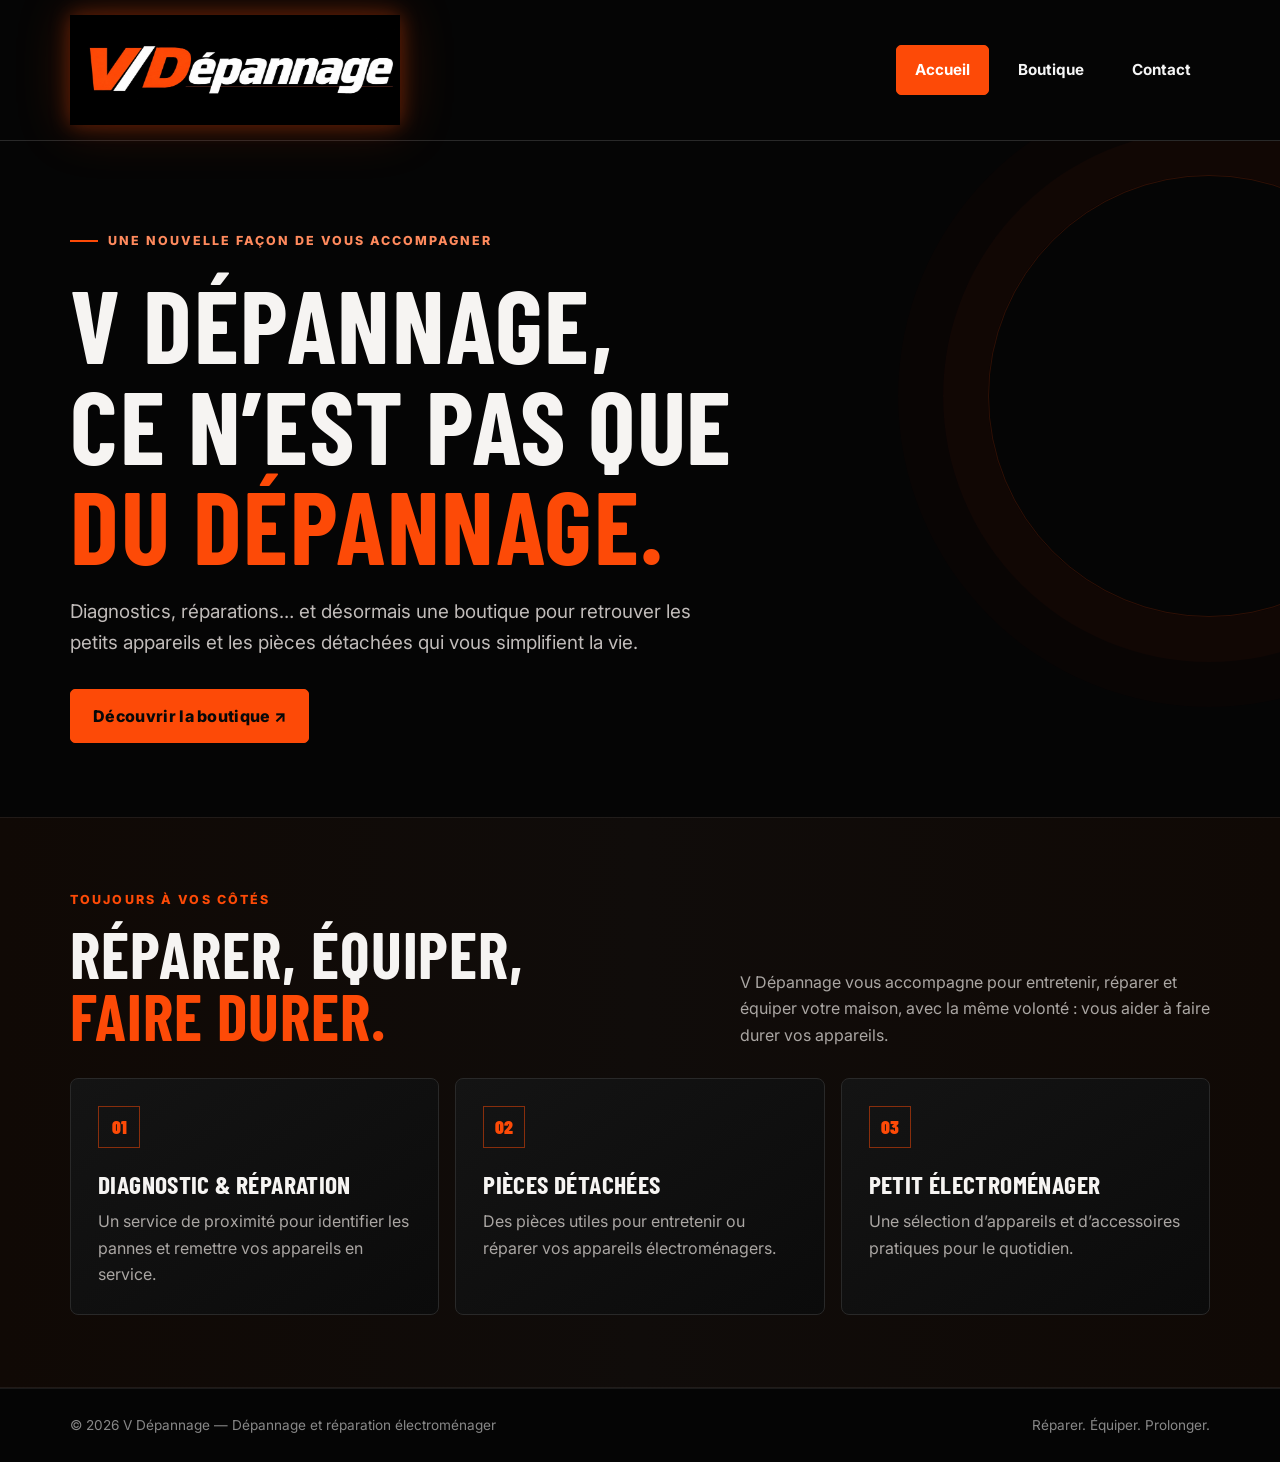
<file: index.html>
<!DOCTYPE html>
<html lang="fr">
<head>
  <meta charset="UTF-8">
  <meta name="viewport" content="width=device-width, initial-scale=1">

  <title>Accueil | V Dépannage</title>

  <meta name="description" content="V Dépannage : diagnostics, réparations et boutique de petit électroménager et pièces détachées.">

  <link rel="stylesheet" href="styles.css">
</head>

<body>

<header>
  <div class="shell header-inner">

    <a class="brand" href="index.html" aria-label="V Dépannage, accueil">
      <img src="images/logo-vd.jpg" alt="V Dépannage">
    </a>

    <nav aria-label="Navigation principale">
      <a class="active" href="index.html">Accueil</a>
      <a href="boutique.html">Boutique</a>
      <a href="contact.html">Contact</a>
    </nav>

  </div>
</header>

<main>

  <section class="hero">
    <div class="shell reveal">

      <div class="eyebrow">
        Une nouvelle façon de vous accompagner
      </div>

      <h1>
        V Dépannage,<br>
        ce n’est pas que<br>
        <span>du dépannage.</span>
      </h1>

      <p class="lead">
        Diagnostics, réparations… et désormais une boutique
        pour retrouver les petits appareils et les pièces
        détachées qui vous simplifient la vie.
      </p>

      <div class="actions">
        <a class="btn primary" href="boutique.html">
          Découvrir la boutique ↗
        </a>
      </div>

    </div>
  </section>

  <section class="section band">
    <div class="shell">

      <div class="section-head">
        <div>
          <div class="kicker">Toujours à vos côtés</div>

          <h2>
            Réparer, équiper,<br>
            <span class="accent">faire durer.</span>
          </h2>
        </div>

        <p>
          V Dépannage vous accompagne pour entretenir,
          réparer et équiper votre maison, avec la même
          volonté : vous aider à faire durer vos appareils.
        </p>
      </div>

      <div class="cards">

        <article class="card reveal">
          <div class="card-mark">01</div>

          <h3>Diagnostic & réparation</h3>

          <p>
            Un service de proximité pour identifier les pannes
            et remettre vos appareils en service.
          </p>
        </article>

        <article class="card reveal delay">
          <div class="card-mark">02</div>

          <h3>Pièces détachées</h3>

          <p>
            Des pièces utiles pour entretenir ou réparer
            vos appareils électroménagers.
          </p>
        </article>

        <article class="card reveal delay2">
          <div class="card-mark">03</div>

          <h3>Petit électroménager</h3>

          <p>
            Une sélection d’appareils et d’accessoires
            pratiques pour le quotidien.
          </p>
        </article>

      </div>

    </div>
  </section>

</main>

<footer>
  <div class="shell footer-inner">
    <span>
      © 2026 V Dépannage — Dépannage et réparation électroménager
    </span>

    <span>
      Réparer. Équiper. Prolonger.
    </span>
  </div>
</footer>

</body>
</html>
</file>
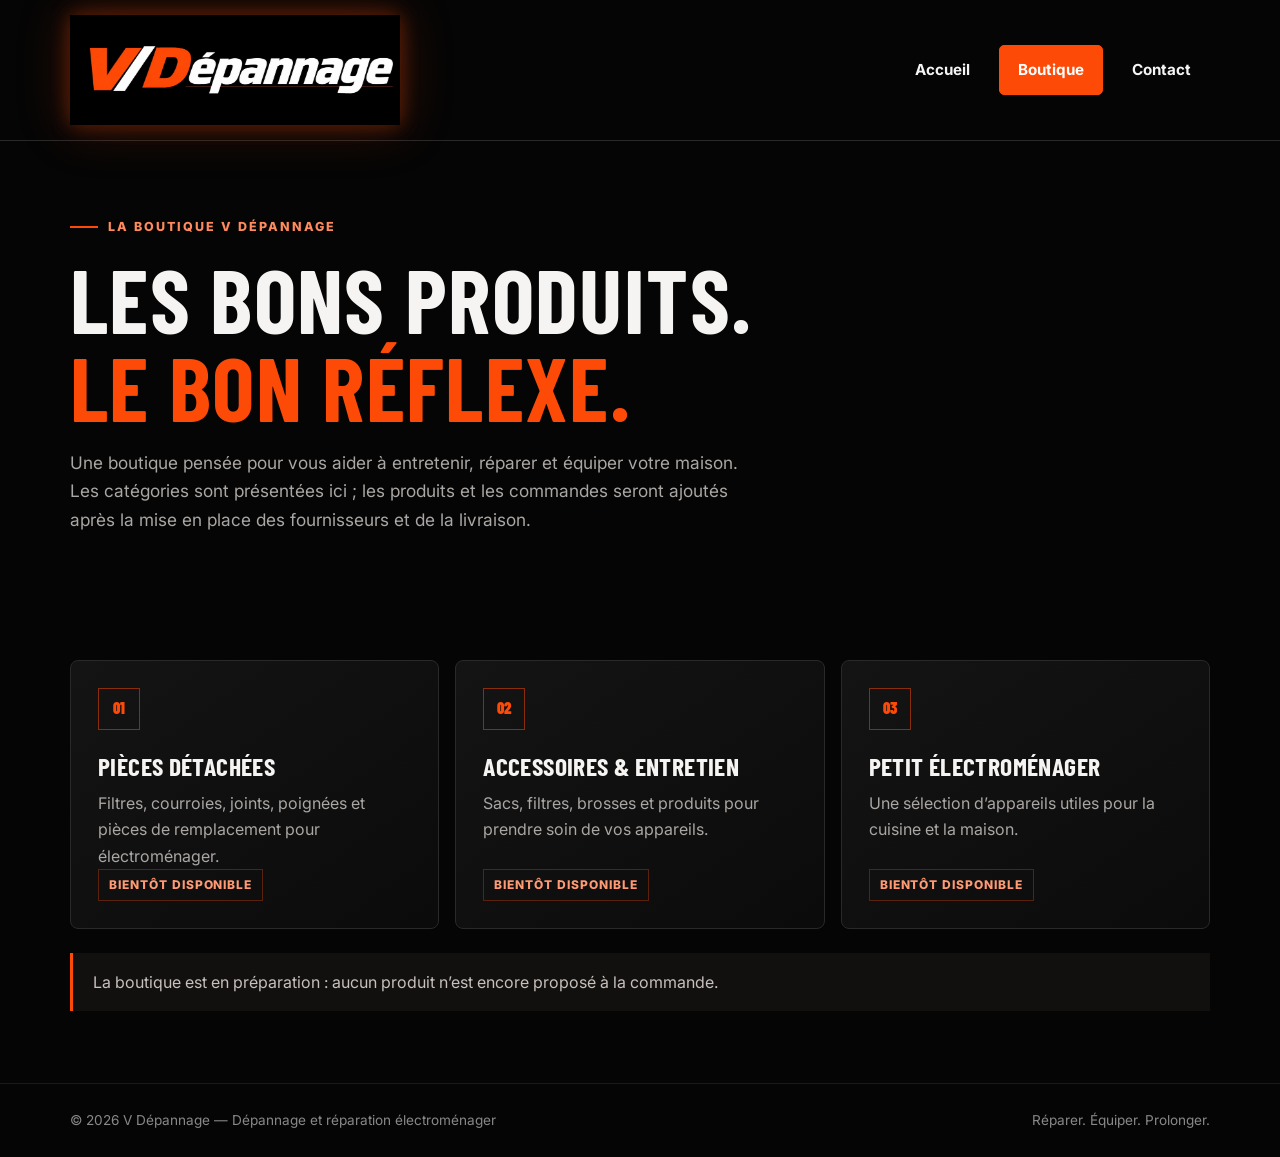
<file: boutique.html>
<!DOCTYPE html>
<html lang="fr">
<head>
  <meta charset="UTF-8">
  <meta name="viewport" content="width=device-width, initial-scale=1">

  <title>Boutique | V Dépannage</title>

  <meta name="description" content="Découvrez la boutique V Dépannage : pièces détachées, accessoires et petit électroménager.">

  <link rel="stylesheet" href="styles.css">
</head>

<body>

<header>
  <div class="shell header-inner">

    <a class="brand" href="index.html" aria-label="V Dépannage, accueil">
      <img src="images/logo-vd.jpg" alt="V Dépannage">
    </a>

    <nav aria-label="Navigation principale">
      <a href="index.html">Accueil</a>
      <a class="active" href="boutique.html">Boutique</a>
      <a href="contact.html">Contact</a>
    </nav>

  </div>
</header>

<main>

  <section class="page-intro">
    <div class="shell reveal">

      <div class="eyebrow">
        La boutique V Dépannage
      </div>

      <h1>
        Les bons produits.<br>
        <span class="accent">Le bon réflexe.</span>
      </h1>

      <p>
        Une boutique pensée pour vous aider à entretenir,
        réparer et équiper votre maison. Les catégories sont
        présentées ici ; les produits et les commandes seront
        ajoutés après la mise en place des fournisseurs et
        de la livraison.
      </p>

    </div>
  </section>

  <section class="section">
    <div class="shell">

      <div class="cards">

        <article class="card product-card reveal">
          <div class="card-mark">01</div>

          <h3>Pièces détachées</h3>

          <p>
            Filtres, courroies, joints, poignées et pièces
            de remplacement pour électroménager.
          </p>

          <span class="pill">Bientôt disponible</span>
        </article>

        <article class="card product-card reveal delay">
          <div class="card-mark">02</div>

          <h3>Accessoires & entretien</h3>

          <p>
            Sacs, filtres, brosses et produits pour prendre
            soin de vos appareils.
          </p>

          <span class="pill">Bientôt disponible</span>
        </article>

        <article class="card product-card reveal delay2">
          <div class="card-mark">03</div>

          <h3>Petit électroménager</h3>

          <p>
            Une sélection d’appareils utiles pour la cuisine
            et la maison.
          </p>

          <span class="pill">Bientôt disponible</span>
        </article>

      </div>

      <div class="notice">
        La boutique est en préparation : aucun produit
        n’est encore proposé à la commande.
      </div>

    </div>
  </section>

</main>

<footer>
  <div class="shell footer-inner">
    <span>
      © 2026 V Dépannage — Dépannage et réparation électroménager
    </span>

    <span>
      Réparer. Équiper. Prolonger.
    </span>
  </div>
</footer>

</body>
</html>
</file>
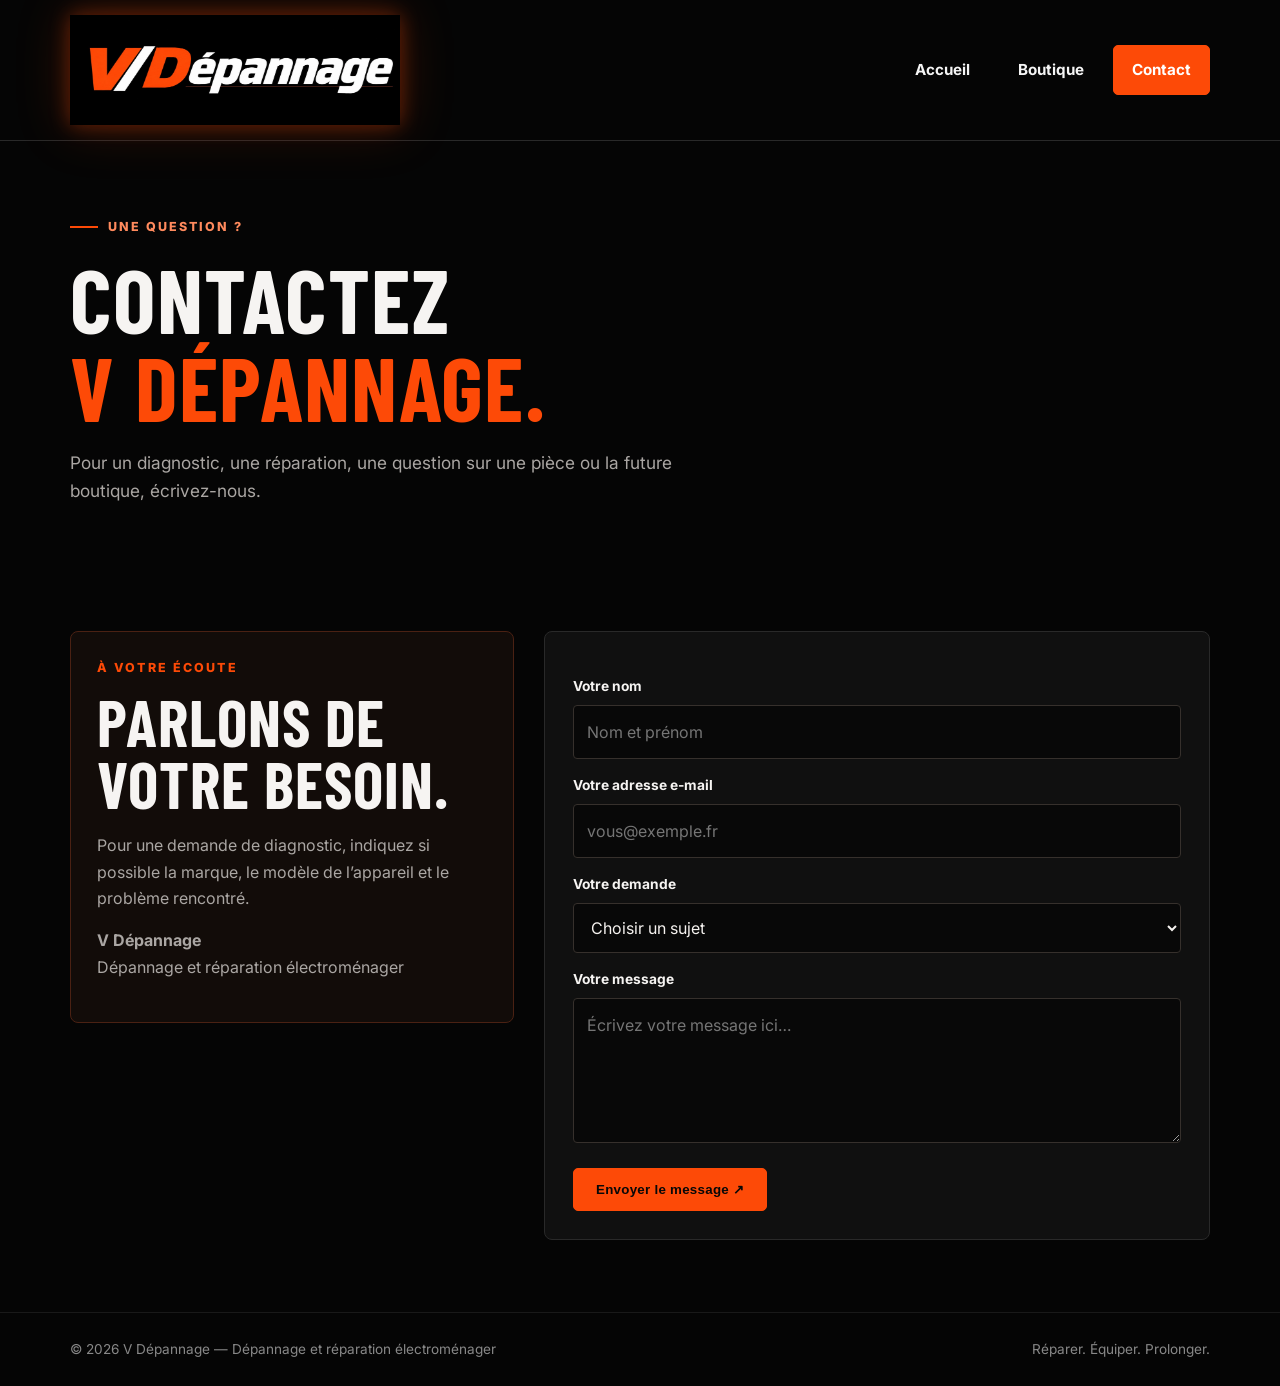
<file: contact.html>
<!DOCTYPE html>
<html lang="fr">
<head>
  <meta charset="UTF-8">
  <meta name="viewport" content="width=device-width, initial-scale=1">

  <title>Contact | V Dépannage</title>

  <meta name="description" content="Contactez V Dépannage pour vos diagnostics, réparations et questions sur la boutique.">

  <link rel="stylesheet" href="styles.css">
</head>

<body>

<header>
  <div class="shell header-inner">

    <a class="brand" href="index.html" aria-label="V Dépannage, accueil">
      <img src="images/logo-vd.jpg" alt="V Dépannage">
    </a>

    <nav aria-label="Navigation principale">
      <a href="index.html">Accueil</a>
      <a href="boutique.html">Boutique</a>
      <a class="active" href="contact.html">Contact</a>
    </nav>

  </div>
</header>

<main>

  <section class="page-intro">
    <div class="shell reveal">

      <div class="eyebrow">
        Une question ?
      </div>

      <h1>
        Contactez<br>
        <span class="accent">V Dépannage.</span>
      </h1>

      <p>
        Pour un diagnostic, une réparation, une question
        sur une pièce ou la future boutique, écrivez-nous.
      </p>

    </div>
  </section>

  <section class="section">
    <div class="shell contact-grid">

      <div class="contact-panel">

        <div class="kicker">À votre écoute</div>

        <h2>
          Parlons de<br>
          votre besoin.
        </h2>

        <p>
          Pour une demande de diagnostic, indiquez si possible
          la marque, le modèle de l’appareil et le problème
          rencontré.
        </p>

        <p>
          <strong>V Dépannage</strong><br>
          Dépannage et réparation électroménager
        </p>

      </div>

      <form
        action="https://formsubmit.co/VOTRE-EMAIL"
        method="POST"
      >

        <input
          type="hidden"
          name="_subject"
          value="Nouveau message — V Dépannage"
        >

        <input
          type="hidden"
          name="_captcha"
          value="true"
        >

        <input
          type="hidden"
          name="_template"
          value="table"
        >

        <label for="nom">Votre nom</label>

        <input
          id="nom"
          name="name"
          autocomplete="name"
          required
          placeholder="Nom et prénom"
        >

        <label for="email">Votre adresse e-mail</label>

        <input
          id="email"
          name="email"
          type="email"
          autocomplete="email"
          required
          placeholder="vous@exemple.fr"
        >

        <label for="sujet">Votre demande</label>

        <select
          id="sujet"
          name="subject"
          required
        >
          <option value="" selected disabled>
            Choisir un sujet
          </option>

          <option>Diagnostic ou réparation</option>
          <option>Question sur une pièce détachée</option>
          <option>Question sur la boutique</option>
          <option>Autre demande</option>
        </select>

        <label for="message">Votre message</label>

        <textarea
          id="message"
          name="message"
          required
          placeholder="Écrivez votre message ici…"
        ></textarea>

        <button
          class="btn primary"
          type="submit"
          style="margin-top:18px"
        >
          Envoyer le message ↗
        </button>

      </form>

    </div>
  </section>

</main>

<footer>
  <div class="shell footer-inner">
    <span>
      © 2026 V Dépannage — Dépannage et réparation électroménager
    </span>

    <span>
      Réparer. Équiper. Prolonger.
    </span>
  </div>
</footer>

</body>
</html>
</file>
<file: styles.css>
@import url('https://fonts.googleapis.com/css2?family=Barlow+Condensed:wght@600;700;800;900&family=Inter:wght@400;500;600;700;800&display=swap');

:root {
  --orange: #fd4a07;
  --orange2: #ff6a20;
  --black: #050505;
  --panel: #101010;
  --line: #292929;
  --text: #f6f4f2;
  --muted: #aaa6a3;
}

* {
  box-sizing: border-box;
}

html {
  scroll-behavior: smooth;
}

body {
  margin: 0;
  background: var(--black);
  color: var(--text);
  font: 16px/1.65 Inter, Arial, sans-serif;
}

a {
  color: inherit;
  text-decoration: none;
}

.shell {
  width: min(1140px, calc(100% - 40px));
  margin: auto;
}

/* BARRE DU HAUT : ELLE NE SUIT PLUS LE DÉFILEMENT */

header {
  position: static;
  width: 100%;
  z-index: 20;
  background: #050505;
  border-bottom: 1px solid #292929;
}

.header-inner {
  display: flex;
  align-items: center;
  justify-content: space-between;
  gap: 24px;
  padding: 15px 0;
}

/* LOGO HORIZONTAL */

.brand {
  display: block;
  width: 340px;
  max-width: 55%;
  flex-shrink: 0;
}

.brand img {
  display: block;
  width: 100%;
  height: auto;
  max-height: 110px;
  object-fit: contain;
  object-position: left center;

  filter:
    drop-shadow(0 0 10px rgba(253, 74, 7, 0.35))
    drop-shadow(0 0 25px rgba(253, 74, 7, 0.20));
}

/* NAVIGATION */

nav {
  display: flex;
  align-items: center;
  justify-content: flex-end;
  gap: 10px;
}

nav a {
  padding: 11px 18px;
  color: #f5f5f5;
  background: transparent;
  border: 1px solid transparent;
  border-radius: 5px;
  font-size: 0.95rem;
  font-weight: 700;

  transition:
    color 0.2s ease,
    background 0.2s ease,
    border-color 0.2s ease;
}

nav a:hover {
  color: var(--orange);
  background: #fd4a0710;
  border-color: #fd4a0750;
}

nav a.active {
  color: #ffffff;
  background: var(--orange);
  border-color: var(--orange);
}

/* ACCUEIL */

.hero {
  padding: 82px 0 74px;
  min-height: 550px;
  display: grid;
  align-items: center;
  position: relative;
  overflow: hidden;
}

.hero:after {
  content: "";
  position: absolute;
  width: 440px;
  height: 440px;
  border: 1px solid #fd4a072b;
  border-radius: 50%;
  right: -150px;
  top: 5%;
  box-shadow:
    0 0 0 45px #fd4a0708,
    0 0 0 90px #fd4a0705;
  animation: orbit 18s linear infinite;
  pointer-events: none;
}

.eyebrow {
  display: inline-flex;
  align-items: center;
  gap: 10px;
  color: #ff8a5d;
  font-size: 0.78rem;
  font-weight: 800;
  letter-spacing: 0.16em;
  text-transform: uppercase;
}

.eyebrow:before {
  content: "";
  width: 28px;
  height: 2px;
  background: var(--orange);
}

h1,
h2,
h3 {
  font-family: "Barlow Condensed", Impact, sans-serif;
  text-transform: uppercase;
  line-height: 0.98;
  letter-spacing: 0.015em;
}

h1 {
  font-size: clamp(3.4rem, 8vw, 6.8rem);
  max-width: 820px;
  margin: 22px 0;
}

h1 span,
.accent {
  color: var(--orange);
}

.lead {
  max-width: 660px;
  color: #c1bcba;
  font-size: clamp(1rem, 1.8vw, 1.18rem);
}

.actions {
  display: flex;
  gap: 13px;
  flex-wrap: wrap;
  margin-top: 30px;
}

.btn {
  display: inline-flex;
  align-items: center;
  justify-content: center;
  padding: 13px 22px;
  border-radius: 5px;
  font-weight: 800;
  letter-spacing: 0.02em;
  border: 1px solid var(--orange);
  transition:
    transform 0.2s,
    box-shadow 0.2s,
    background 0.2s;
}

.btn.primary {
  background: var(--orange);
  color: #080808;
}

.btn.secondary {
  background: transparent;
  color: #fff;
}

.btn:hover {
  transform: translateY(-3px);
  box-shadow: 0 8px 26px #fd4a0738;
}

.btn.secondary:hover {
  background: #fd4a0717;
}

/* SECTIONS */

.section {
  padding: 72px 0;
}

.section-head {
  display: flex;
  align-items: end;
  justify-content: space-between;
  gap: 28px;
  margin-bottom: 30px;
}

.kicker {
  color: var(--orange);
  font-size: 0.78rem;
  font-weight: 800;
  letter-spacing: 0.17em;
  text-transform: uppercase;
}

h2 {
  font-size: clamp(2.3rem, 5vw, 4rem);
  margin: 12px 0 0;
}

h3 {
  font-size: 1.6rem;
  margin: 0 0 12px;
}

.section-head p {
  max-width: 470px;
  color: var(--muted);
  margin: 0;
}

.cards {
  display: grid;
  grid-template-columns: repeat(3, 1fr);
  gap: 16px;
}

.card {
  background: linear-gradient(145deg, #141414, #0b0b0b);
  border: 1px solid var(--line);
  padding: 27px;
  border-radius: 8px;
  transition: transform 0.25s, border-color 0.25s;
}

.card:hover {
  transform: translateY(-5px);
  border-color: #fd4a0780;
}

.card-mark {
  height: 42px;
  width: 42px;
  border: 1px solid #fd4a0780;
  color: var(--orange);
  display: grid;
  place-items: center;
  font-family: "Barlow Condensed", sans-serif;
  font-weight: 900;
  font-size: 1.2rem;
  margin-bottom: 23px;
}

.card p {
  margin: 0;
  color: var(--muted);
}

.band {
  border-top: 1px solid #ffffff12;
  border-bottom: 1px solid #ffffff12;
  background: linear-gradient(90deg, #100905, #100c0a 50%, #100905);
}

/* BOUTIQUE */

.page-intro {
  padding: 68px 0 36px;
}

.page-intro h1 {
  font-size: clamp(3rem, 7vw, 5.6rem);
  margin: 18px 0;
}

.page-intro p {
  max-width: 680px;
  color: var(--muted);
  font-size: 1.08rem;
}

.product-card {
  min-height: 235px;
  display: flex;
  flex-direction: column;
  align-items: flex-start;
}

.product-card .card-mark {
  font-size: 1rem;
}

.pill {
  margin-top: auto;
  display: inline-block;
  color: #ff9a72;
  border: 1px solid #fd4a0750;
  padding: 5px 10px;
  font-size: 0.75rem;
  font-weight: 800;
  text-transform: uppercase;
  letter-spacing: 0.08em;
}

.notice {
  border-left: 3px solid var(--orange);
  background: #12100f;
  padding: 16px 20px;
  color: #c7c0bc;
  margin-top: 24px;
}

/* CONTACT */

.contact-grid {
  display: grid;
  grid-template-columns: 0.8fr 1.2fr;
  gap: 30px;
  align-items: start;
}

.contact-panel {
  background: #120c09;
  border: 1px solid #4a2113;
  padding: 26px;
  border-radius: 8px;
}

.contact-panel p {
  color: var(--muted);
}

form {
  background: #101010;
  border: 1px solid var(--line);
  padding: 28px;
  border-radius: 8px;
}

label {
  display: block;
  font-size: 0.86rem;
  font-weight: 700;
  margin: 15px 0 7px;
}

input,
textarea,
select {
  width: 100%;
  background: #080808;
  color: #f5f2ef;
  border: 1px solid #36302c;
  border-radius: 4px;
  padding: 13px;
  font: inherit;
}

input:focus,
textarea:focus,
select:focus {
  outline: 1px solid var(--orange);
  border-color: var(--orange);
}

textarea {
  min-height: 145px;
  resize: vertical;
}

/* BAS DE PAGE */

footer {
  border-top: 1px solid #ffffff14;
  padding: 25px 0;
  color: #888;
  font-size: 0.85rem;
}

.footer-inner {
  display: flex;
  justify-content: space-between;
  gap: 16px;
  flex-wrap: wrap;
}

/* ANIMATIONS */

.reveal {
  animation: rise 0.75s both;
}

.delay {
  animation-delay: 0.14s;
}

.delay2 {
  animation-delay: 0.28s;
}

@keyframes rise {
  from {
    opacity: 0;
    transform: translateY(18px);
  }

  to {
    opacity: 1;
    transform: translateY(0);
  }
}

@keyframes orbit {
  to {
    transform: rotate(360deg);
  }
}

/* VERSION MOBILE */

@media (max-width: 760px) {
  .shell {
    width: min(100% - 30px, 1140px);
  }

  .header-inner {
    width: calc(100% - 30px);
    padding: 12px 0;
    flex-direction: column;
    gap: 12px;
  }

  .brand {
    width: 280px;
    max-width: 100%;
  }

  .brand img {
    max-height: 85px;
    object-position: center;
  }

  nav {
    width: 100%;
    justify-content: center;
    gap: 5px;
  }

  nav a {
    padding: 9px 13px;
    font-size: 0.88rem;
  }

  .hero {
    padding: 58px 0;
    min-height: 0;
  }

  .hero:after {
    right: -270px;
    top: 25%;
  }

  .section {
    padding: 52px 0;
  }

  .section-head {
    display: block;
  }

  .section-head p {
    margin-top: 16px;
  }

  .cards,
  .contact-grid {
    grid-template-columns: 1fr;
  }

  .page-intro {
    padding: 48px 0 24px;
  }

  form {
    padding: 20px;
  }
}

@media (prefers-reduced-motion: reduce) {
  *,
  *:before,
  *:after {
    animation-duration: 0.01ms !important;
    animation-iteration-count: 1 !important;
    scroll-behavior: auto !important;
    transition: none !important;
  }
}
</file>
